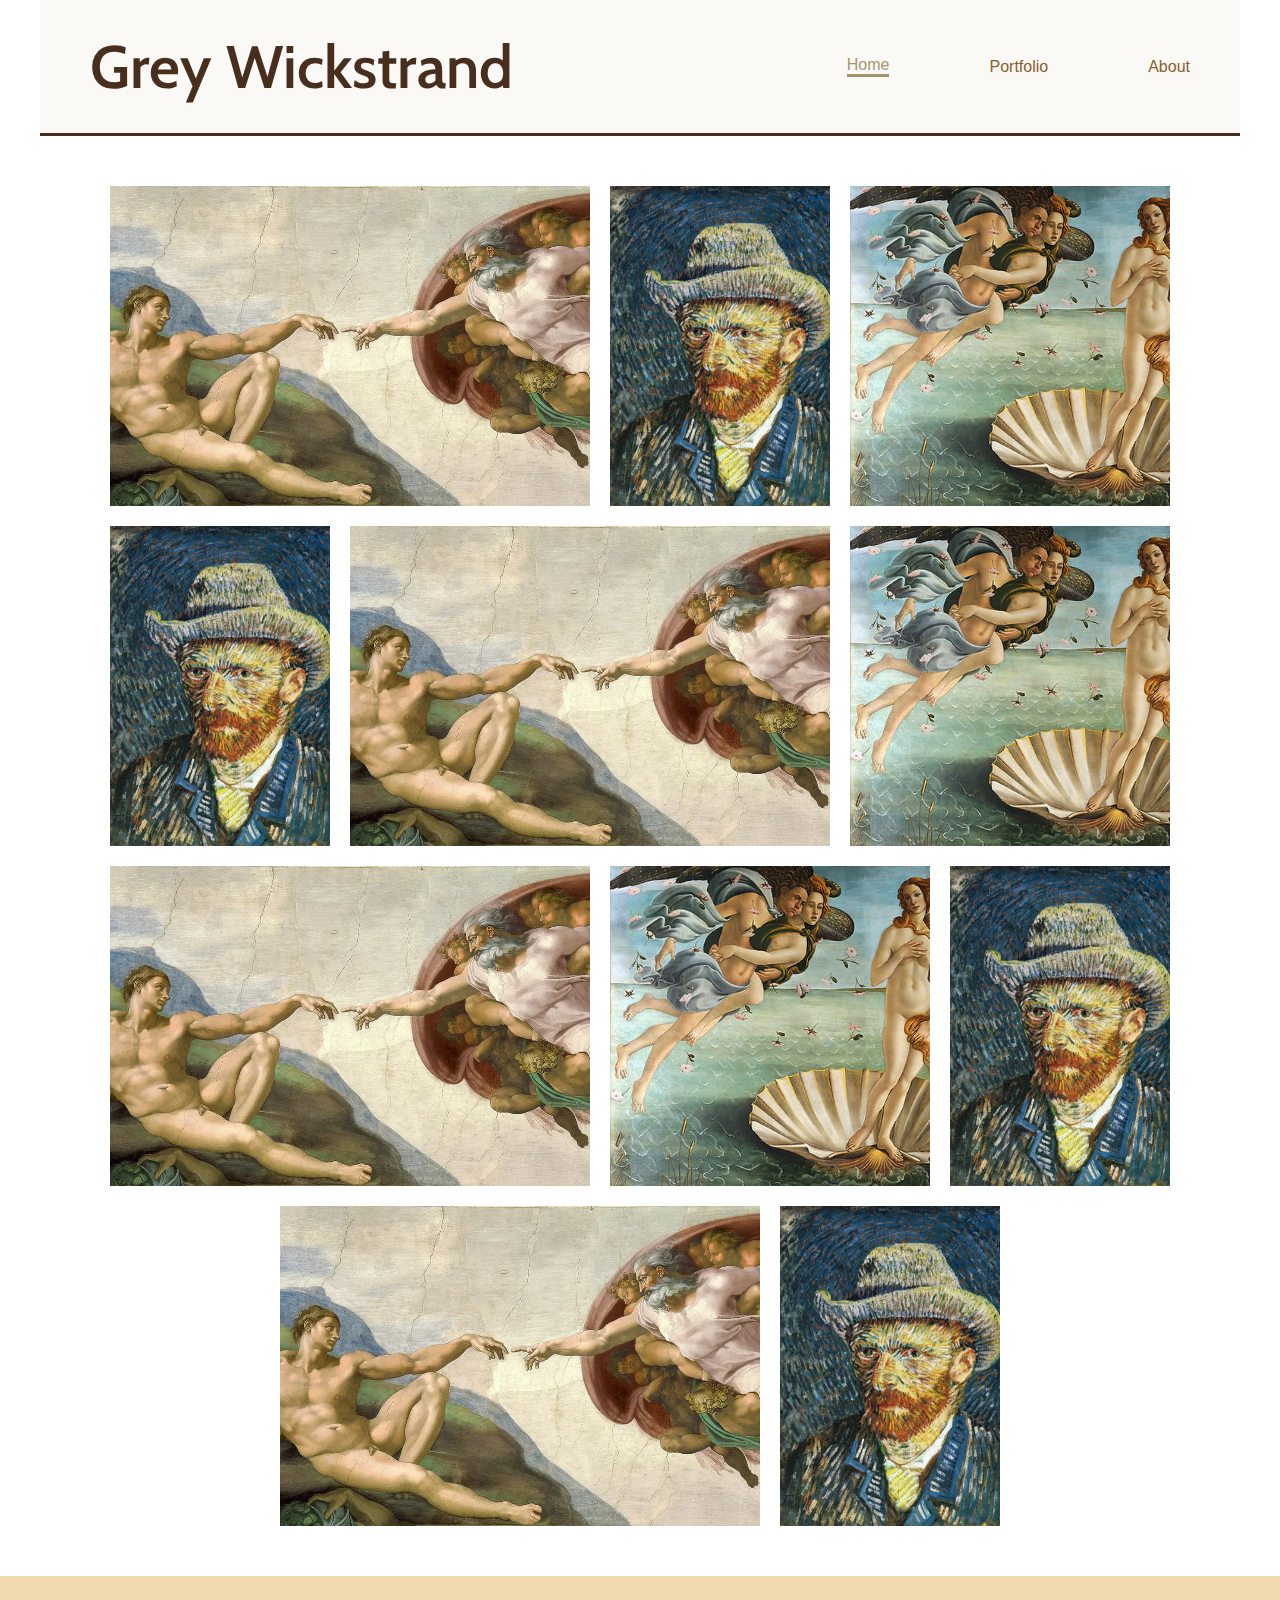
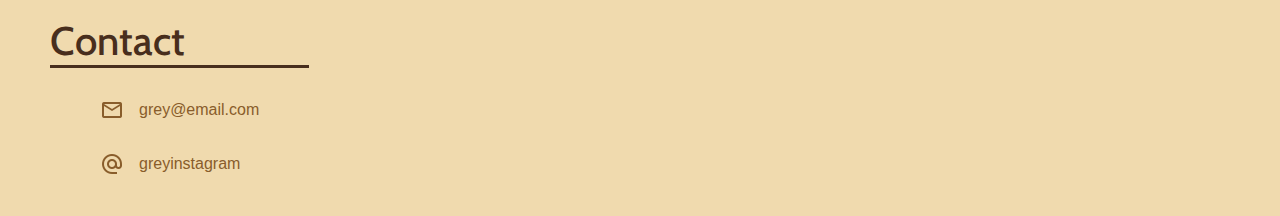
<file: index.html>
<!DOCTYPE html>
<html>
  <head>
    <title>Grey Wickstrand</title>
    <!-- stylesheets -->
    <link href="style/defaults.css" rel="stylesheet" />
    <link href="style/header.css" rel="stylesheet" />
    <link href="style/homepage.css" rel="stylesheet" />
    <link href="style/footer.css" rel="stylesheet" />
    <!-- fonts -->
    <link rel="preconnect" href="https://fonts.googleapis.com" />
    <link rel="preconnect" href="https://fonts.gstatic.com" crossorigin />
    <link
      href="https://fonts.googleapis.com/css2?family=Cabin:ital,wght@0,400..700;1,400..700&display=swap"
      rel="stylesheet"
    />
  </head>
  <body>
    <header>
      <div class="title-wrapper">
        <p class="title">Grey Wickstrand</p>
      </div>
      <div class="responsive-nav">
        <img src="icons/hamburger-icon.png" />
        <div class="responsive-nav-dropdown">
          <a class="nav-item nav-home" href="">Home</a>
          <a class="nav-item" href="">Portfolio</a>
          <a class="nav-item" href="/about.html">About</a>
        </div>
      </div>
      <div class="nav">
        <a class="nav-item nav-home" href="">Home</a>
        <a class="nav-item" href="">Portfolio</a>
        <a class="nav-item" href="/about.html">About</a>
      </div>
    </header>
    <section class="gallery">
      <div class="image-wrapper gallery-landscape" id="famous-painting">
        <div class="image-hover-information">
          <div class="image-hover-information-title-wrapper">
            <p class="image-hover-information-name">Green Dress</p>
            <p class="image-hover-information-date">5/8/2024</p>
          </div>
          <div class="image-hover-information-description-wrapper">
            <p class="image-hover-information-description">
              This is a painting of a green dress. It was inspired by how
              dresses can be green sometimes.
            </p>
          </div>
        </div>
      </div>
      <div class="image-wrapper gallery-portrait" id="sentimental-painting">
        <div class="image-hover-information">
          <div class="image-hover-information-title-wrapper">
            <p class="image-hover-information-name">Sentimental Painting</p>
            <p class="image-hover-information-date">5/8/2024</p>
          </div>
          <div class="image-hover-information-description-wrapper">
            <p class="image-hover-information-description">
              Lorem ipsum dolor sit amet, consectetur adipiscing elit. Duis vel
              orci a orci cursus efficitur. In ultrices augue augue, commodo
              placerat nibh imperdiet tincidunt. Vivamus at venenatis risus.
              Mauris vel lobortis mauris.
            </p>
          </div>
        </div>
      </div>
      <div class="image-wrapper gallery-square" id="beautiful-painting">
        <div class="image-hover-information">
          <div class="image-hover-information-title-wrapper">
            <p class="image-hover-information-name">Beautiful Painting</p>
            <p class="image-hover-information-date">5/8/2024</p>
          </div>
          <div class="image-hover-information-description-wrapper">
            <p class="image-hover-information-description">
              Lorem ipsum dolor sit amet, consectetur adipiscing elit. Duis vel
              orci a orci cursus efficitur. In ultrices augue augue, commodo
              placerat nibh imperdiet tincidunt. Vivamus at venenatis risus.
              Mauris vel lobortis mauris.
            </p>
          </div>
        </div>
      </div>
      <div class="image-wrapper gallery-portrait" id="sentimental-painting">
        <div class="image-hover-information">
          <div class="image-hover-information-title-wrapper">
            <p class="image-hover-information-name">Sentimental Painting</p>
            <p class="image-hover-information-date">5/8/2024</p>
          </div>
          <div class="image-hover-information-description-wrapper">
            <p class="image-hover-information-description">
              Lorem ipsum dolor sit amet, consectetur adipiscing elit. Duis vel
              orci a orci cursus efficitur. In ultrices augue augue, commodo
              placerat nibh imperdiet tincidunt. Vivamus at venenatis risus.
              Mauris vel lobortis mauris.
            </p>
          </div>
        </div>
      </div>
      <div class="image-wrapper gallery-landscape" id="famous-painting">
        <div class="image-hover-information">
          <div class="image-hover-information-title-wrapper">
            <p class="image-hover-information-name">Famous Painting</p>
            <p class="image-hover-information-date">5/8/2024</p>
          </div>
          <div class="image-hover-information-description-wrapper">
            <p class="image-hover-information-description">
              Lorem ipsum dolor sit amet, consectetur adipiscing elit. Duis vel
              orci a orci cursus efficitur. In ultrices augue augue, commodo
              placerat nibh imperdiet tincidunt. Vivamus at venenatis risus.
              Mauris vel lobortis mauris.
            </p>
          </div>
        </div>
      </div>
      <div class="image-wrapper gallery-square" id="beautiful-painting">
        <div class="image-hover-information">
          <div class="image-hover-information-title-wrapper">
            <p class="image-hover-information-name">Beautiful Painting</p>
            <p class="image-hover-information-date">5/8/2024</p>
          </div>
          <div class="image-hover-information-description-wrapper">
            <p class="image-hover-information-description">
              Lorem ipsum dolor sit amet, consectetur adipiscing elit. Duis vel
              orci a orci cursus efficitur. In ultrices augue augue, commodo
              placerat nibh imperdiet tincidunt. Vivamus at venenatis risus.
              Mauris vel lobortis mauris.
            </p>
          </div>
        </div>
      </div>
      <div class="image-wrapper gallery-landscape" id="famous-painting">
        <div class="image-hover-information">
          <div class="image-hover-information-title-wrapper">
            <p class="image-hover-information-name">Famous Painting</p>
            <p class="image-hover-information-date">5/8/2024</p>
          </div>
          <div class="image-hover-information-description-wrapper">
            <p class="image-hover-information-description">
              Lorem ipsum dolor sit amet, consectetur adipiscing elit. Duis vel
              orci a orci cursus efficitur. In ultrices augue augue, commodo
              placerat nibh imperdiet tincidunt. Vivamus at venenatis risus.
              Mauris vel lobortis mauris.
            </p>
          </div>
        </div>
      </div>
      <div class="image-wrapper gallery-square" id="beautiful-painting">
        <div class="image-hover-information">
          <div class="image-hover-information-title-wrapper">
            <p class="image-hover-information-name">Sentimental Painting</p>
            <p class="image-hover-information-date">5/8/2024</p>
          </div>
          <div class="image-hover-information-description-wrapper">
            <p class="image-hover-information-description">
              Lorem ipsum dolor sit amet, consectetur adipiscing elit. Duis vel
              orci a orci cursus efficitur. In ultrices augue augue, commodo
              placerat nibh imperdiet tincidunt. Vivamus at venenatis risus.
              Mauris vel lobortis mauris.
            </p>
          </div>
        </div>
      </div>
      <div class="image-wrapper gallery-portrait" id="sentimental-painting">
        <div class="image-hover-information">
          <div class="image-hover-information-title-wrapper">
            <p class="image-hover-information-name">Sentimental Painting</p>
            <p class="image-hover-information-date">5/8/2024</p>
          </div>
          <div class="image-hover-information-description-wrapper">
            <p class="image-hover-information-description">
              Lorem ipsum dolor sit amet, consectetur adipiscing elit. Duis vel
              orci a orci cursus efficitur. In ultrices augue augue, commodo
              placerat nibh imperdiet tincidunt. Vivamus at venenatis risus.
              Mauris vel lobortis mauris.
            </p>
          </div>
        </div>
      </div>
      <div class="image-wrapper gallery-landscape" id="famous-painting">
        <div class="image-hover-information">
          <div class="image-hover-information-title-wrapper">
            <p class="image-hover-information-name">Famous Painting</p>
            <p class="image-hover-information-date">5/8/2024</p>
          </div>
          <div class="image-hover-information-description-wrapper">
            <p class="image-hover-information-description">
              Lorem ipsum dolor sit amet, consectetur adipiscing elit. Duis vel
              orci a orci cursus efficitur. In ultrices augue augue, commodo
              placerat nibh imperdiet tincidunt. Vivamus at venenatis risus.
              Mauris vel lobortis mauris.
            </p>
          </div>
        </div>
      </div>
      <div class="image-wrapper gallery-portrait" id="sentimental-painting">
        <div class="image-hover-information">
          <div class="image-hover-information-title-wrapper">
            <p class="image-hover-information-name">Sentimental Painting</p>
            <p class="image-hover-information-date">5/8/2024</p>
          </div>
          <div class="image-hover-information-description-wrapper">
            <p class="image-hover-information-description">
              Lorem ipsum dolor sit amet, consectetur adipiscing elit. Duis vel
              orci a orci cursus efficitur. In ultrices augue augue, commodo
              placerat nibh imperdiet tincidunt. Vivamus at venenatis risus.
              Mauris vel lobortis mauris.
            </p>
          </div>
        </div>
      </div>
    </section>
    <footer>
      <div class="contact-information-wrapper">
        <div class="contact-information-title-wrapper">
          <p>Contact</p>
        </div>
        <div class="contact-information-list">
          <div class="contact-information-list-item contact-information-email">
            <img src="icons/mail-icon.png" />
            <p>grey@email.com</p>
          </div>
          <div
            class="contact-information-list-item contact-information-instagram"
          >
            <img src="icons/at-icon.png" />
            <p>greyinstagram</p>
          </div>
        </div>
      </div>
    </footer>
  </body>
</html>
</file>
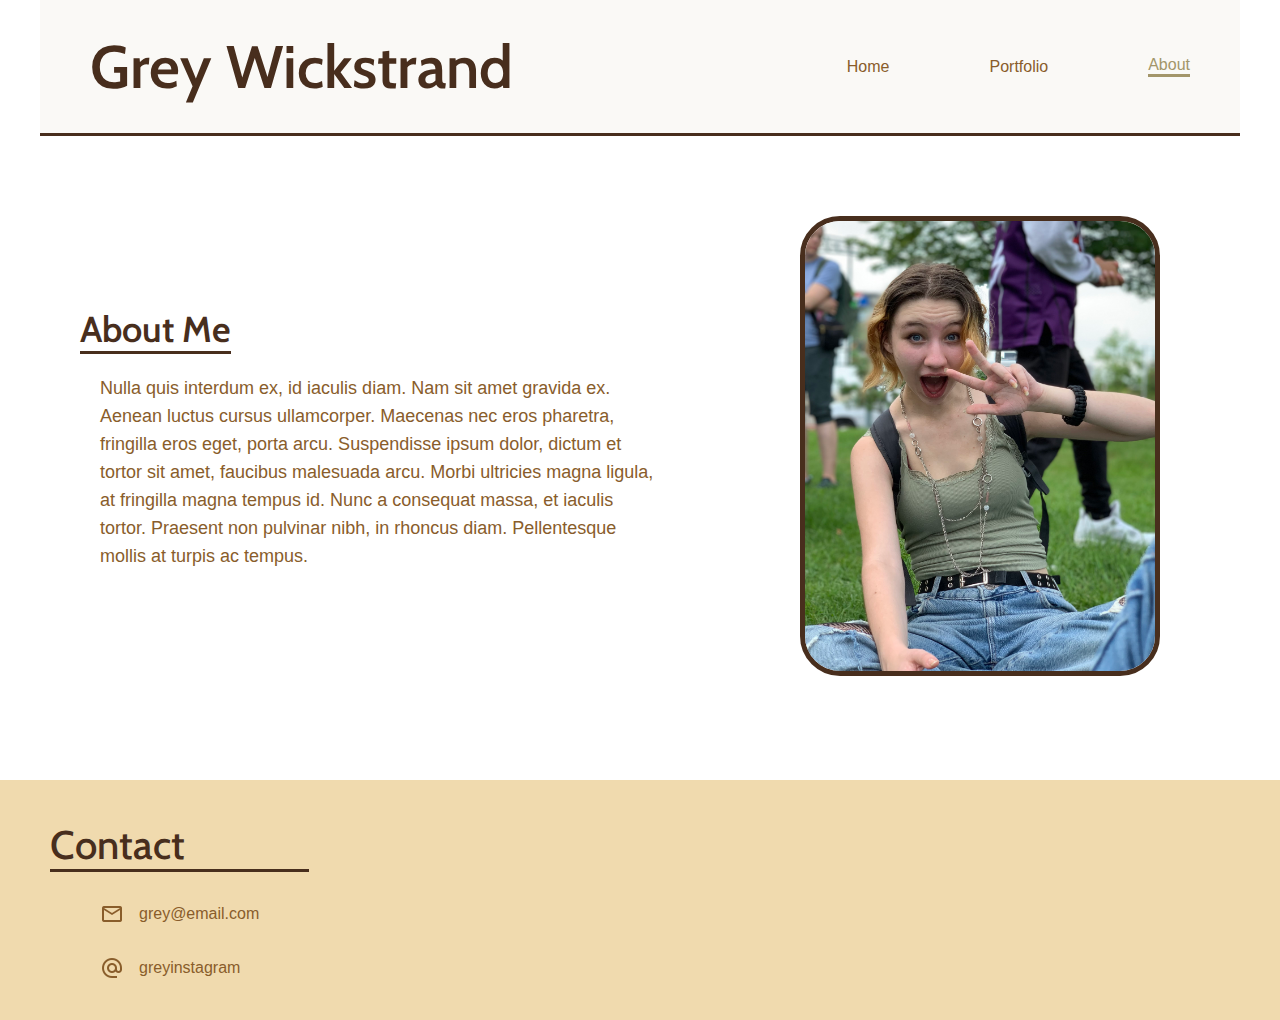
<file: about.html>
<!DOCTYPE html>
<html>
  <head>
    <title>Grey Wickstrand</title>
    <!-- stylesheets -->
    <link href="style/defaults.css" rel="stylesheet" />
    <link href="style/header.css" rel="stylesheet" />
    <link href="style/about.css" rel="stylesheet" />
    <link href="style/footer.css" rel="stylesheet" />
    <!-- fonts -->
    <link rel="preconnect" href="https://fonts.googleapis.com" />
    <link rel="preconnect" href="https://fonts.gstatic.com" crossorigin />
    <link
      href="https://fonts.googleapis.com/css2?family=Cabin:ital,wght@0,400..700;1,400..700&display=swap"
      rel="stylesheet"
    />
  </head>
  <body>
    <header>
      <div class="title-wrapper">
        <p class="title">Grey Wickstrand</p>
      </div>
      <div class="responsive-nav">
        <img src="icons/hamburger-icon.png" />
        <div class="responsive-nav-dropdown">
          <a class="nav-item" href="/index.html">Home</a>
          <a class="nav-item" href="">Portfolio</a>
          <a class="nav-item nav-about" href="/about.html">About</a>
        </div>
      </div>
      <div class="nav">
        <a class="nav-item" href="/index.html">Home</a>
        <a class="nav-item" href="">Portfolio</a>
        <a class="nav-item nav-about" href="/about.html">About</a>
      </div>
    </header>
    <section class="about-section">
      <div class="about-information">
        <p class="about-title">About Me</p>
        <div class="about-description-wrapper">
          <p class="about-description">
            Nulla quis interdum ex, id iaculis diam. Nam sit amet gravida ex.
            Aenean luctus cursus ullamcorper. Maecenas nec eros pharetra,
            fringilla eros eget, porta arcu. Suspendisse ipsum dolor, dictum et
            tortor sit amet, faucibus malesuada arcu. Morbi ultricies magna
            ligula, at fringilla magna tempus id. Nunc a consequat massa, et
            iaculis tortor. Praesent non pulvinar nibh, in rhoncus diam.
            Pellentesque mollis at turpis ac tempus.
          </p>
        </div>
      </div>
      <div class="about-portrait">
        <img src="/images/grey-portrait.jpg" />
      </div>
    </section>
    <footer>
      <div class="contact-information-wrapper">
        <div class="contact-information-title-wrapper">
          <p>Contact</p>
        </div>
        <div class="contact-information-list">
          <div class="contact-information-list-item contact-information-email">
            <img src="icons/mail-icon.png" />
            <p>grey@email.com</p>
          </div>
          <div
            class="contact-information-list-item contact-information-instagram"
          >
            <img src="icons/at-icon.png" />
            <p>greyinstagram</p>
          </div>
        </div>
      </div>
    </footer>
  </body>
</html>
</file>
<file: style/defaults.css>
:root {
  --backgrouond: #faf9f6;
  --primary: #482e1d;
  --secondary: #895d2b;
  --secondary-alt: #a3966a;
  --hover-background: #a3966ad7;
  --hover-primary: #514c36;
  --hover-secondary: #6a6347;
  --secondary-background: #f0daae;
}

body {
  margin: 0;
  font-family: "Inter", sans-serif;
}
* {
  margin: 0;
  padding: 0;
  box-sizing: border-box;
}
</file>
<file: style/header.css>
/*    -----     HEADER      -----    */
header {
  display: flex;
  justify-content: space-between;
  background-color: var(--backgrouond);
  padding: 30px 50px;
  max-width: 1200px;
  border-bottom: solid var(--primary);
  margin: 0 auto;
}
.title {
  font-family: "Cabin", sans-serif;
  margin: 0;
  font-size: 60px;
  color: var(--primary);
  font-weight: 600;
}

.nav {
  display: flex;
  justify-content: space-between;
  align-items: center;
  gap: 100px;
}
.nav-item {
  font-family: "Inter", sans-serif;
  text-decoration: none;
  color: var(--secondary);
  font-size: 16px;
  width: fit-content;
}
.nav-item:hover {
  color: var(--secondary-alt);
}

.responsive-nav {
  display: none;
  position: relative;
}
.responsive-nav-dropdown {
  visibility: hidden;
  position: absolute;
  display: flex;
  flex-direction: column;
  top: 20px;
  background-color: var(--hover-background);
  padding: 9px;
  gap: 22px;
  border: solid var(--hover-secondary);
  height: 60px;
}

/*    -----     ACTIVE PAGE      -----    */
.nav-home {
  color: var(--secondary-alt);
  border-bottom: solid var(--secondary-alt);
}
.nav-about {
  color: var(--secondary-alt);
  border-bottom: solid var(--secondary-alt);
}
@media (max-width: 768px) {
  .nav-home {
    color: var(--primary);
    border-bottom: solid var(--primary);
  }
  .nav-about {
    color: var(--primary);
    border-bottom: solid var(--primary);
  }
}

/*    -----     RESPONSIVENESS      -----    */

@media (max-width: 1200px) {
  .header {
    max-width: 992px;
  }
}
@media (max-width: 992px) {
  .header {
    max-width: 780px;
  }
  .title {
    font-size: 50px;
  }
  .nav {
    gap: 60px;
  }
  .nav-item {
    font-size: 14px;
  }
}
@media (max-width: 768px) {
  .header {
    max-width: 600px;
  }
  .nav {
    display: none;
  }
  .responsive-nav {
    display: flex;
    justify-content: center;
    align-items: center;
  }
  .responsive-nav > img {
    height: 48px;
    width: 48px;
  }
  .responsive-nav:hover .responsive-nav-dropdown {
    visibility: visible;
    transition: all 0.3s ease-in-out;
    height: 120px;
  }
  .responsive-nav:hover {
    visibility: hidden;
  }
  .nav-item:hover {
    color: var(--primary);
  }
}
@media (max-width: 600px) {
  .title {
    font-size: 40px;
  }
}
@media (max-width: 480px) {
  .title {
    font-size: 24px;
  }
  .responsive-nav > img {
    height: 32px;
    width: 32px;
  }
  header {
    padding: 30px 30px;
  }
}
</file>
<file: style/homepage.css>
/*    -----     GALLERY      -----    */
.gallery {
  margin: 50px auto;
  display: flex;
  flex-wrap: wrap;
  gap: 20px;
  justify-content: center;
}
.gallery-landscape {
  width: 480px;
  height: 320px;
}
.gallery-portrait {
  width: 220px;
  height: 320px;
}
.gallery-square {
  width: 320px;
  height: 320px;
}
.image-wrapper {
  display: flex;
  flex-direction: column;
  justify-content: flex-end;
}

/*    -----     HOVER INFORMATION      -----    */
.image-hover-information {
  visibility: hidden;
  background-color: var(--hover-background);
  padding: 0px 10px;
  display: flex;
  flex-direction: column;
  gap: 16px;
}
.image-wrapper:hover .image-hover-information {
  visibility: visible;
  padding: 10px 10px;
  transition: all 0.3s ease-in-out;
}
.image-hover-information-title-wrapper {
  display: flex;
  justify-content: space-between;
}
.image-hover-information-name {
  font-family: "Cabin", sans-serif;
  font-size: 24px;
  font-weight: 440;
  color: var(--hover-primary);
  margin: 0;
}
.image-hover-information-date {
  font-family: "Cabin", sans-serif;
  font-size: 12px;
  color: var(--hover-secondary);
  margin: 0;
}
.image-hover-information-description {
  font-family: "Inter", sans-serif;
  font-size: 16px;
  color: var(--hover-primary);
  margin: 0;
}

/*    -----     RESPONSIVENESS      -----    */
@media (max-width: 768px) {
  .gallery-landscape {
    width: 240px;
    height: 160px;
  }
  .gallery-portrait {
    width: 110px;
    height: 160px;
  }
  .gallery-square {
    width: 160px;
    height: 160px;
  }
  .image-hover-information {
    gap: 0;
    padding: 0 5px;
  }
  .image-wrapper:hover .image-hover-information {
    padding: 5px 5px;
  }
  .image-hover-information-name {
    font-size: 12px;
  }
  .image-hover-information-date {
    font-size: 6px;
  }
  .image-hover-information-description {
    font-size: 8px;
  }
}
@media (max-width: 480px) {
  .gallery {
    gap: 6px;
  }
  .gallery-landscape {
    width: 120px;
    height: 80px;
  }
  .gallery-portrait {
    width: 55px;
    height: 80px;
  }
  .gallery-square {
    width: 80px;
    height: 80px;
  }
  .image-hover-information {
    gap: 0;
    padding: 0 5px;
  }
  .image-wrapper:hover .image-hover-information {
    padding: 5px 5px;
  }
  .image-hover-information-name {
    font-size: 6px;
  }
  .image-hover-information-date {
    font-size: 3px;
  }
  .image-hover-information-description {
    font-size: 4px;
  }
}

/*    -----     PHOTO SOURCES      -----    */
#famous-painting {
  background-image: url("/images/temp-painting.webp");
  background-size: cover;
}
#sentimental-painting {
  background-image: url("/images/temp-sentimental-painting.jpg");
  background-size: cover;
}
#beautiful-painting {
  background-image: url("/images/temp-beautiful-painting.jpg");
  background-size: cover;
}
</file>
<file: style/footer.css>
/*    -----     FOOTER      -----    */
footer {
  background-color: var(--secondary-background);
  margin: 20px auto 0;
}
.contact-information-wrapper {
  display: flex;
  flex-direction: column;
  gap: 0;
  padding: 40px 50px;
  width: max-content;
}
.contact-information-title-wrapper > p {
  margin: 0;
  font-family: "Cabin", sans-serif;
  font-size: 40px;
  color: var(--primary);
  font-weight: 500;
  border-bottom: solid var(--primary);
}
.contact-information-list {
  display: flex;
  flex-direction: column;
  gap: 30px;
  margin-top: 30px;
}
.contact-information-list-item {
  display: flex;
  gap: 15px;
  padding: 0px 50px;
  align-items: center;
}
.contact-information-list-item > p {
  margin: 0;
  font-family: "Inter", sans-serif;
  color: var(--secondary);
  font-size: 16px;
}
.contact-information-list-item > img {
  width: 24px;
  height: 24px;
}

/*    -----     RESPONSIVENESS      -----    */

@media (max-width: 992px) {
  .contact-information-title-wrapper > p {
    font-size: 36px;
  }
  .contact-information-list-item > p {
    font-size: 14px;
  }
}

@media (max-width: 768x) {
  .contact-information-title-wrapper > p {
    font-size: 28px;
  }
  .contact-information-list-item > p {
    font-size: 12px;
  }
  .contact-information-list-item > img {
    width: 18px;
    height: 18px;
  }
}
@media (max-width: 600px) {
  .contact-information-title-wrapper > p {
    font-size: 24px;
  }
  .contact-information-list-item > p {
    font-size: 10px;
  }
  .contact-information-list-item > img {
    width: 16px;
    height: 16px;
  }
  .contact-information-list {
    gap: 16px;
    margin: 16px;
  }
  .contact-information-list-item {
    padding: 0 10px;
  }
}
</file>
<file: style/about.css>
/*    -----     ABOUT      -----    */
.about-section {
  max-width: 1200px;
  display: flex;
  justify-content: space-between;
  margin: 0 auto;
}

/*    -----     TEXT      -----    */
.about-information {
  display: flex;
  flex-direction: column;
  justify-content: center;
  padding: 40px;
}
.about-title {
  width: fit-content;
  color: var(--primary);
  font-family: "Cabin", sans-serif;
  font-size: 36px;
  font-weight: 600;
  border-bottom: solid var(--primary);
}
.about-description-wrapper {
  padding: 20px;
}
.about-description {
  color: var(--secondary);
  font-family: "Inter", sans-serif;
  font-size: 18px;
  line-height: 28px;
  font-weight: 300;
}

/*    -----     PICTURE      -----    */
.about-portrait {
  padding: 80px;
}
.about-portrait > img {
  height: 460px;
  width: 360px;
  border: 5px solid var(--primary);
  border-radius: 40px;
}

/*    -----     REPONSIVENESS      -----    */
@media (max-width: 992px) {
  .about-title {
    font-size: 32px;
  }
  .about-description {
    font-size: 16px;
    line-height: 26px;
  }
  .about-portrait {
    padding: 60px;
  }
  .about-portrait > img {
    height: 360px;
    width: 282px;
  }
}
@media (max-width: 768px) {
  .about-title {
    font-size: 26px;
  }
  .about-description {
    font-size: 12px;
    line-height: 18px;
  }
  .about-portrait {
    padding: 60px;
  }
  .about-portrait > img {
    height: 240px;
    width: 190px;
  }
}
@media (max-width: 600px) {
  .about-section {
    flex-direction: column-reverse;
  }
  .about-portrait {
    padding: 60px 0 0;
    margin: 0 auto;
  }
}
</file>
